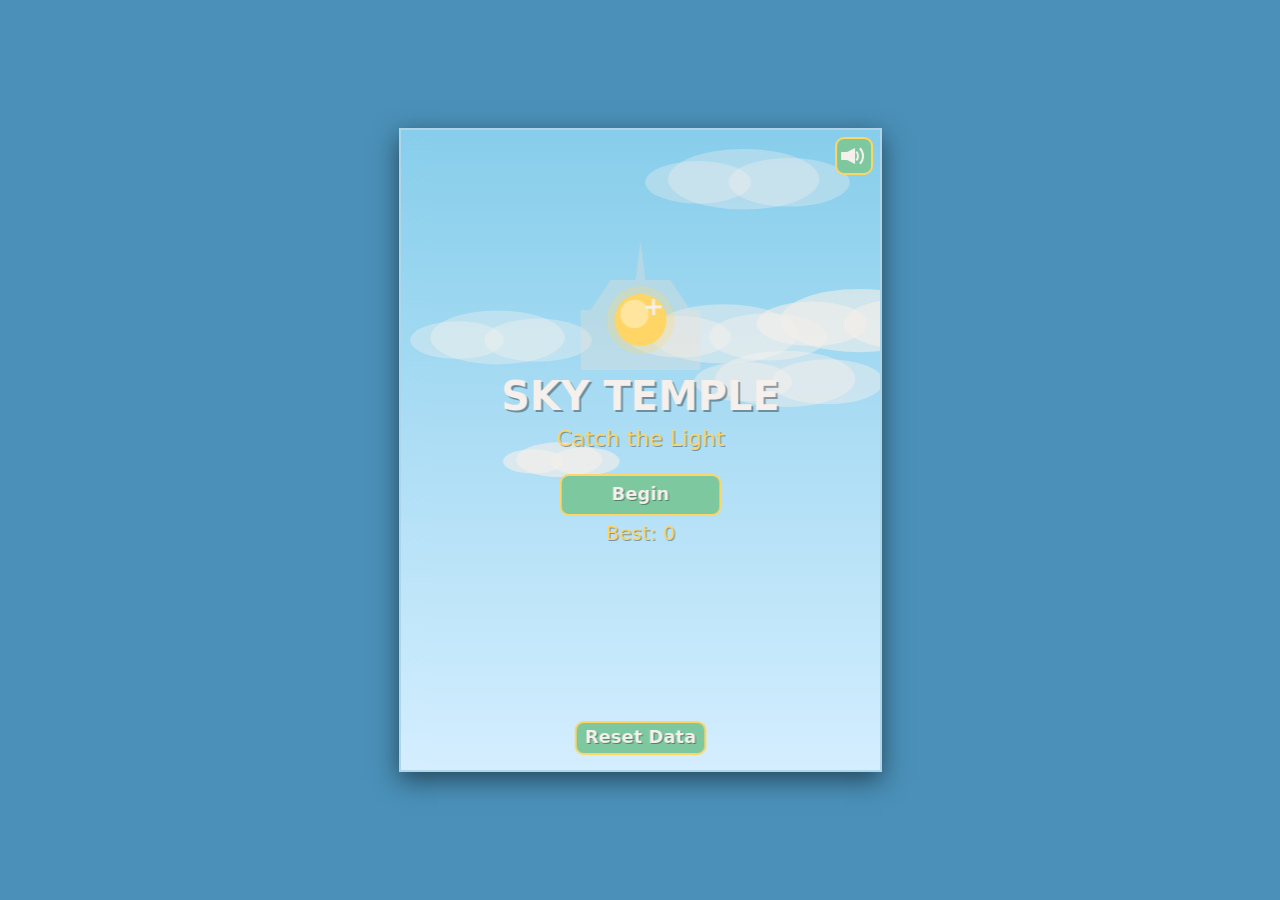
<file: CS_CRP/Homework_6/index.html>
<!DOCTYPE html>
<html lang="en">
<head>
  <meta charset="UTF-8">
  <meta name="viewport" content="width=device-width, initial-scale=1.0">
  <title>Sky Temple</title>
  <link rel="stylesheet" href="style.css">
</head>
<body>
  <div id="game-container">
    <canvas id="gameCanvas" width="480" height="640" tabindex="0"></canvas>
  </div>

  <script src="script.js"></script>
</body>
</html>
</file>
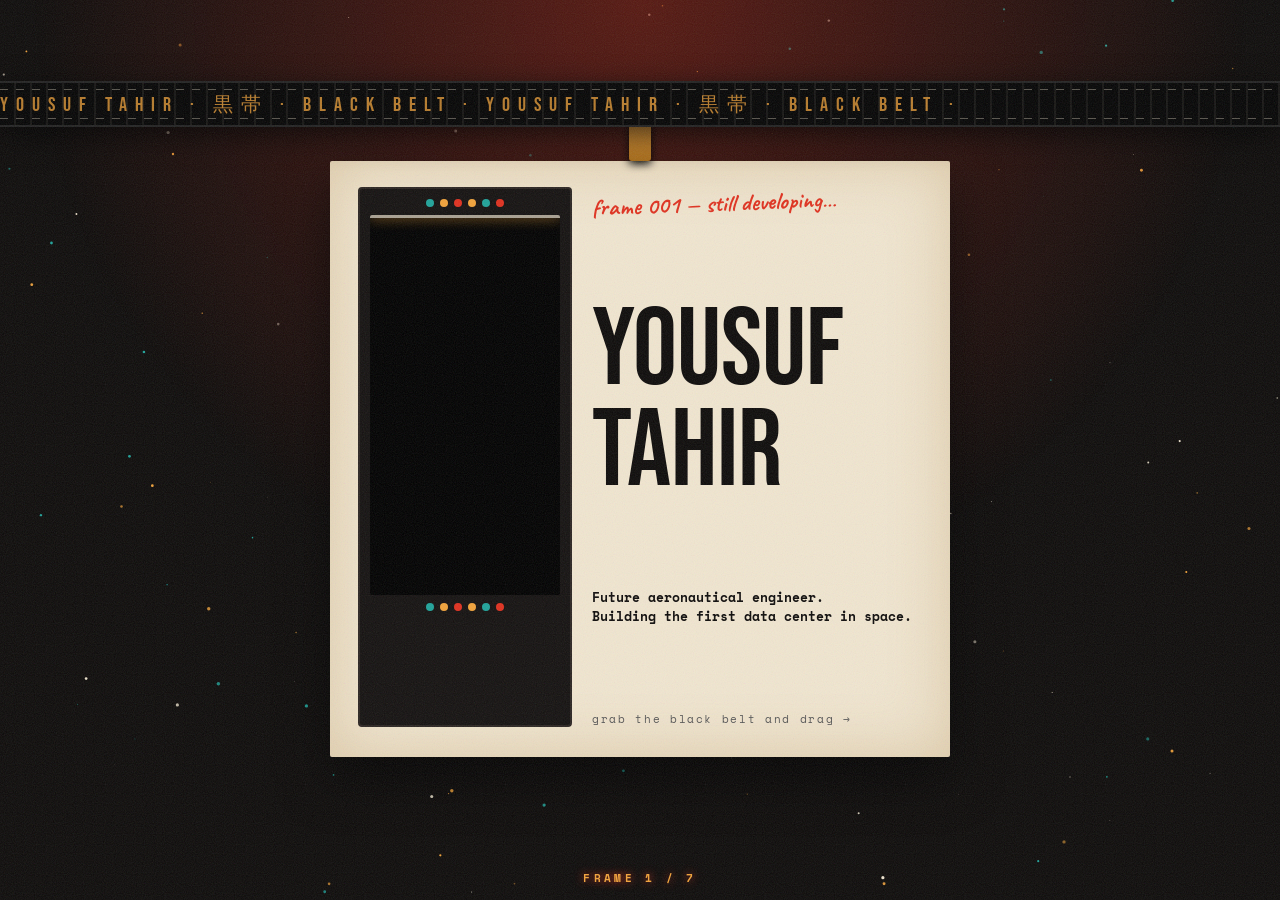
<file: CS_CRP/Homework_8/index.html>
<!doctype html>
<html lang="en">
<head>
<meta charset="utf-8">
<meta name="viewport" content="width=device-width, initial-scale=1">
<title>Yousuf Tahir — Darkroom in Orbit</title>
<meta name="description" content="Yousuf Tahir: black belt, debater, future aeronautical engineer. Developing the first data center in space.">
<link rel="preconnect" href="https://fonts.googleapis.com">
<link rel="preconnect" href="https://fonts.gstatic.com" crossorigin>
<link href="https://fonts.googleapis.com/css2?family=Bebas+Neue&family=Caveat:wght@500;700&family=Space+Mono:wght@400;700&display=swap" rel="stylesheet">
<style>
:root{
  --safelight:#E0301E; --amber:#F2A33A; --teal:#1FA39A;
  --dark:#0D0B0A; --cream:#F1E6D0;
}
*{box-sizing:border-box;margin:0;padding:0}
html,body{height:100%;overflow:hidden;background:var(--dark);color:var(--cream);
  font-family:'Space Mono',monospace;touch-action:none;user-select:none;-webkit-user-select:none}
body{cursor:grab}
body.dragging{cursor:grabbing}

#stars{position:fixed;inset:0;width:100%;height:100%;z-index:0}
#grain{position:fixed;inset:-50%;z-index:50;pointer-events:none;opacity:.12;
  background-image:url("data:image/svg+xml;utf8,<svg xmlns='http://www.w3.org/2000/svg' width='200' height='200'><filter id='n'><feTurbulence type='fractalNoise' baseFrequency='.9' numOctaves='2'/></filter><rect width='200' height='200' filter='url(%23n)'/></svg>");
  animation:grain 1s steps(6) infinite}
@keyframes grain{0%{transform:translate(0,0)}20%{transform:translate(-4%,3%)}40%{transform:translate(3%,-5%)}60%{transform:translate(-3%,-2%)}80%{transform:translate(5%,4%)}100%{transform:translate(0,0)}}
#safelight{position:fixed;inset:0;z-index:1;pointer-events:none;
  background:radial-gradient(circle at 50% 0%,rgba(224,48,30,.35),transparent 55%);
  animation:pulse 4s ease-in-out infinite}
@keyframes pulse{0%,100%{opacity:.55}50%{opacity:1}}

/* The belt */
#belt{position:fixed;left:0;right:0;top:9vh;height:46px;z-index:5;background:#050505;
  border-top:2px solid #222;border-bottom:2px solid #222;overflow:hidden;
  box-shadow:0 8px 30px rgba(0,0,0,.8);display:flex;align-items:center;
  background-image:repeating-linear-gradient(90deg,transparent 0 14px,rgba(241,230,208,.07) 14px 16px)}
#belt::before,#belt::after{content:"";position:absolute;left:0;right:0;height:1px;
  background:repeating-linear-gradient(90deg,var(--cream) 0 8px,transparent 8px 16px);opacity:.35}
#belt::before{top:6px}#belt::after{bottom:6px}
#belt span{white-space:nowrap;font-family:'Bebas Neue';letter-spacing:.4em;font-size:20px;
  color:var(--amber);opacity:.75;will-change:transform}

/* Track of prints */
#track{position:fixed;top:0;left:0;height:100%;display:flex;z-index:4;will-change:transform}
.print{width:100vw;height:100%;flex:none;position:relative;display:flex;justify-content:center;padding-top:calc(9vh + 46px)}
.clip{position:absolute;top:calc(9vh + 40px);left:50%;width:22px;height:40px;transform:translateX(-50%);
  background:linear-gradient(var(--amber),#a86b17);border-radius:3px;z-index:6;box-shadow:0 3px 8px #000}
.sheet{margin-top:34px;width:min(92vw,620px);max-height:calc(100% - 9vh - 46px - 50px);overflow:hidden;
  background:var(--cream);color:var(--dark);padding:26px 28px 30px;border-radius:2px;
  transform-origin:50% 0;animation:sway 6s ease-in-out infinite;
  box-shadow:0 20px 50px rgba(0,0,0,.7),inset 0 0 60px rgba(160,110,40,.25);
  display:flex;flex-direction:column;gap:12px;
  background-image:linear-gradient(135deg,rgba(242,163,58,.15),transparent 40%)}
.print:nth-child(even) .sheet{animation-delay:-2s;animation-duration:7s}
@keyframes sway{0%,100%{transform:rotate(-1.2deg)}50%{transform:rotate(1.2deg)}}

.label{font-size:11px;letter-spacing:.2em;color:var(--safelight);font-weight:700}
h1,h2,.big{font-family:'Bebas Neue',sans-serif;font-weight:400;line-height:.92}
h1{font-size:clamp(64px,11vw,110px);color:var(--dark)}
h2{font-size:clamp(40px,7vw,66px);color:var(--dark)}
.big{font-size:clamp(46px,8vw,80px);color:var(--teal)}
.big.small{font-size:clamp(30px,5vw,48px)}
.body{font-size:13.5px;line-height:1.65}
.note{font-family:'Caveat',cursive;font-size:24px;color:var(--safelight);font-weight:700;transform:rotate(-2deg)}
.tag{font-size:13px;line-height:1.5;font-weight:700}
.hint{font-size:11px;letter-spacing:.15em;color:#555;animation:nudge 1.6s ease-in-out infinite}
@keyframes nudge{50%{transform:translateX(8px)}}

/* Cover with the photo */
.sheet.cover{flex-direction:row;gap:20px;align-items:stretch;background:var(--cream)}
.rack{display:flex;flex-direction:column;align-items:center;gap:8px;background:#141110;padding:10px;border-radius:4px;flex:none;
  border:2px solid #2b2522}
.leds{display:flex;gap:6px}
.leds i{width:8px;height:8px;border-radius:50%;background:var(--teal);animation:blink 1.4s infinite}
.leds i:nth-child(2n){background:var(--amber);animation-delay:-.4s}
.leds i:nth-child(3n){background:var(--safelight);animation-delay:-.9s}
.leds i:nth-child(5n){animation-duration:.7s}
@keyframes blink{0%,60%,100%{opacity:1}30%{opacity:.15}}
.photo-wrap{position:relative;width:clamp(130px,26vw,190px);aspect-ratio:570/1140;overflow:hidden;border-radius:2px}
#photo{position:absolute;inset:0;background:url("[data-uri]") center/cover no-repeat;
  filter:none;transition:transform .15s}

.tint{position:absolute;inset:0;background:linear-gradient(180deg,rgba(224,48,30,.45),rgba(242,163,58,.15) 60%,rgba(31,163,154,.25));mix-blend-mode:multiply;pointer-events:none}
.scan{position:absolute;left:0;right:0;height:3px;background:rgba(241,230,208,.7);box-shadow:0 0 12px var(--amber);animation:scan 4s linear infinite}
@keyframes scan{from{top:-3%}to{top:103%}}
.cover-text{display:flex;flex-direction:column;justify-content:space-between;gap:8px;min-width:0}

/* sheets */
.score{display:flex;align-items:baseline;gap:8px;flex-wrap:wrap}
.score b{font-family:'Bebas Neue';font-size:72px;color:var(--safelight);font-weight:400}
.score span{font-size:11px;letter-spacing:.15em;margin-right:14px}
.mission .orbit{position:relative;height:150px;display:grid;place-items:center}
.earth{width:70px;height:70px;border-radius:50%;background:radial-gradient(circle at 30% 30%,var(--teal),#0b3d3a 70%);box-shadow:0 0 30px rgba(31,163,154,.6)}
.ring{position:absolute;width:140px;height:140px;border:1px dashed var(--dark);border-radius:50%;animation:spin 7s linear infinite}
.sat{position:absolute;top:-7px;left:50%;width:14px;height:14px;margin-left:-7px;background:var(--safelight);border-radius:3px;box-shadow:0 0 12px var(--safelight)}
@keyframes spin{to{transform:rotate(360deg)}}

.blanks{display:grid;grid-template-columns:repeat(3,1fr);gap:10px;margin-top:6px}
.blank{aspect-ratio:3/4;background:#d9ccb2;border:1px dashed #8a7a58;display:flex;flex-direction:column;align-items:center;justify-content:center;
  filter:grayscale(1) brightness(.85);transition:filter .6s,background .6s,transform .4s;cursor:pointer}
.blank span{font-family:'Bebas Neue';font-size:54px;color:#8a7a58;transition:color .6s}
.blank em{font-family:'Caveat';font-style:normal;font-size:19px;color:#6b5d3f;text-align:center;opacity:0;transition:opacity .6s}
.blank:hover,.blank.live{background:linear-gradient(160deg,var(--amber),var(--safelight));filter:none;transform:rotate(-2deg) scale(1.04);animation:flick .5s 2}
.blank:hover span,.blank.live span{color:var(--cream)}
.blank:hover em,.blank.live em{opacity:1;color:var(--cream)}
@keyframes flick{50%{opacity:.6}}

.sign{font-family:'Caveat',cursive;font-size:44px;color:var(--safelight);font-weight:700;transform:rotate(-3deg)}
#rewind{align-self:flex-start;font-family:'Space Mono';font-size:12px;background:var(--dark);color:var(--amber);
  border:1px solid var(--amber);padding:9px 14px;cursor:pointer}
#rewind:hover{background:var(--amber);color:var(--dark)}

#frame{position:fixed;bottom:14px;left:50%;transform:translateX(-50%);z-index:7;font-size:11px;letter-spacing:.3em;color:var(--amber);
  font-weight:700;text-shadow:0 0 8px var(--safelight)}


.proj{display:flex;flex-direction:column;gap:4px;margin-top:6px;padding:16px 18px;background:var(--dark);color:var(--cream);
  text-decoration:none;border-left:6px solid var(--safelight);transition:transform .2s,box-shadow .2s;cursor:pointer}
.proj:hover,.proj:focus-visible{transform:translateX(6px) rotate(-.6deg);box-shadow:-6px 6px 0 var(--amber)}
.proj-tag{font-size:10px;letter-spacing:.25em;color:var(--teal);font-weight:700}
.proj-name{font-family:'Bebas Neue';font-size:38px;line-height:1;color:var(--amber)}
.proj-go{font-size:12px;letter-spacing:.15em;color:var(--cream)}

/* Shatter / crack flash between pages */
#crack{position:fixed;inset:0;width:100%;height:100%;z-index:60;pointer-events:none;opacity:0}
#crack polyline{fill:none;stroke:var(--cream);stroke-width:.5;vector-effect:non-scaling-stroke;stroke-width:2px;filter:drop-shadow(0 0 6px var(--safelight))}
#crack.hit{animation:hit .7s ease-out}
@keyframes hit{0%{opacity:1;background:rgba(224,48,30,.55)}25%{opacity:1;background:rgba(224,48,30,.15)}100%{opacity:0;background:transparent}}
body.shake #track{animation:shake .35s}
@keyframes shake{25%{margin-top:-6px;margin-left:5px}50%{margin-top:5px;margin-left:-5px}75%{margin-top:-3px;margin-left:3px}}

@media (max-width:560px){
  .sheet.cover{flex-direction:column;align-items:center;padding:18px}
  .rack{flex-direction:row;padding:6px}
  .photo-wrap{width:110px}
  .cover-text{text-align:center;align-items:center}
  h1{font-size:60px}
  .sheet{padding:18px}
}
@media (prefers-reduced-motion:reduce){
  .sheet,#safelight,#grain,.scan,.leds i,.ring,.hint{animation:none}
  #photo{animation-duration:1s}
}

</style>
</head>
<body>
<canvas id="stars" aria-hidden="true"></canvas>
<div id="grain" aria-hidden="true"></div>
<div id="safelight" aria-hidden="true"></div>

<!-- The black belt: the only "rail" of the site. Drag it. -->
<div id="belt" aria-hidden="true"><span>YOUSUF TAHIR · 黒帯 · BLACK BELT · YOUSUF TAHIR · 黒帯 · BLACK BELT ·</span></div>

<main id="track">

  <!-- 0 · THE DARKROOM -->
  <section class="print" data-title="Developing">
    <div class="clip"></div>
    <div class="sheet cover">
      <div class="rack">
        <div class="leds"><i></i><i></i><i></i><i></i><i></i><i></i></div>
        <div class="photo-wrap">
          <div id="photo" role="img" aria-label="Portrait of Yousuf Tahir in a yellow shirt"></div>
          <div class="tint"></div>
          <div class="scan"></div>
        </div>
        <div class="leds"><i></i><i></i><i></i><i></i><i></i><i></i></div>
      </div>
      <div class="cover-text">
        <p class="note">frame 001 — still developing…</p>
        <h1>YOUSUF<br>TAHIR</h1>
        <p class="tag">Future aeronautical engineer.<br>Building the first data center in space.</p>
        <p class="hint">grab the black belt and drag →</p>
      </div>
    </div>
  </section>

  <!-- 1 · THE BELT -->
  <section class="print" data-title="The Belt">
    <div class="clip"></div>
    <div class="sheet">
      <p class="label">PRINT 02 / THE BELT</p>
      <h2>BLACK BELT</h2>
      <p class="big">Karate</p>
      <p class="body">A black belt isn't the end of the road. It's the point where you finally understand how much you still have to learn. Discipline, focus and showing up every single day: that's what the belt actually holds together.</p>
      <p class="note">osu.</p>
    </div>
  </section>

  <!-- 2 · THE FLOOR -->
  <section class="print" data-title="The Floor">
    <div class="clip"></div>
    <div class="sheet">
      <p class="label">PRINT 03 / THE FLOOR</p>
      <h2>2 DEBATES.<br>2 WINS.</h2>
      <p class="body">Two debate competitions entered. Two won. Standing up, thinking fast and making an argument land: a skill that matters just as much in an engineering room as on a debate floor.</p>
      <div class="score"><b>2</b><span>wins</span><b>0</b><span>reasons to stop</span></div>
    </div>
  </section>

  <!-- PROJECTS -->
  <section class="print" data-title="The Workbench">
    <div class="clip"></div>
    <div class="sheet">
      <p class="label">PRINT 04 / THE WORKBENCH</p>
      <h2>PROJECTS</h2>
      <p class="body">Things I've built so far. Each one is a step toward the bigger mission.</p>
      <a class="proj" href="https://YousufTahirHeuser.github.io/Heuser/CS_CRP/Homework_6/" target="_blank" rel="noopener">
        <span class="proj-tag">PROJECT 01</span>
        <span class="proj-name">CS · Homework 6</span>
        <span class="proj-go">open project ↗</span>
      </a>
      <p class="note">more projects loading…</p>
    </div>
  </section>

  <!-- 3 · THE MISSION -->
  <section class="print" data-title="The Mission">
    <div class="clip"></div>
    <div class="sheet mission">
      <p class="label">PRINT 05 / THE MISSION</p>
      <h2>FIRST DATA CENTER<br>IN SPACE</h2>
      <div class="orbit" aria-hidden="true">
        <div class="earth"></div>
        <div class="ring"><div class="sat"></div></div>
      </div>
      <p class="body">Aeronautical engineer first. Then the big one: build the first data center in space and put something up there that no one has built before.</p>
      <p class="note">coordinates: not on any map yet.</p>
    </div>
  </section>

  <!-- 4 · UNDEVELOPED -->
  <section class="print" data-title="Undeveloped">
    <div class="clip"></div>
    <div class="sheet">
      <p class="label">PRINT 06 / UNDEVELOPED</p>
      <h2>MUCH MORE<br>TO COME</h2>
      <p class="body">These prints are still in the tray. Hover over them.</p>
      <div class="blanks">
        <div class="blank"><span>?</span><em>next award</em></div>
        <div class="blank"><span>?</span><em>first launch</em></div>
        <div class="blank"><span>?</span><em>something huge</em></div>
      </div>
    </div>
  </section>

  <!-- 5 · REMEMBERED FOR -->
  <section class="print" data-title="Remembered For">
    <div class="clip"></div>
    <div class="sheet last">
      <p class="label">PRINT 07 / REMEMBERED FOR</p>
      <h2>NOT JUST<br>THE WORK.</h2>
      <p class="big small">The person behind it.</p>
      <p class="body">I want to make an impact that solidifies my name, and to be remembered not only for what I built but for who I was while building it: disciplined, curious, kind, and always aiming higher.</p>
      <p class="sign">Yousuf Tahir</p>
      <button id="rewind" type="button">⟲ rewind the film</button>
    </div>
  </section>

</main>

<div id="frame" aria-hidden="true">FRAME 1 / 7</div>
<svg id="crack" viewBox="0 0 100 100" preserveAspectRatio="none" aria-hidden="true">
  <polyline points="50,50 38,32 41,12 30,0"/>
  <polyline points="50,50 66,36 78,40 100,22"/>
  <polyline points="50,50 60,68 54,84 64,100"/>
  <polyline points="50,50 34,62 20,60 0,76"/>
  <polyline points="38,32 22,28 10,34"/>
  <polyline points="66,36 70,18 84,8"/>
</svg>

<script>
(() => {
  const track = document.getElementById('track');
  const beltText = document.querySelector('#belt span');
  const frameEl = document.getElementById('frame');
  const crack = document.getElementById('crack');
  const pages = document.querySelectorAll('.print');
  const total = pages.length;
  const photo = document.getElementById('photo');

  let vw = window.innerWidth;
  let index = 0;
  let pos = 0;            // current track x (px, <= 0)
  let startX = 0, startPos = 0, dragging = false, moved = 0, lastX = 0, vel = 0;
  let anim = null;

  const clamp = (v, a, b) => Math.max(a, Math.min(b, v));
  const render = () => {
    track.style.transform = `translate3d(${pos}px,0,0)`;
    beltText.style.transform = `translateX(${(pos * 1.4) % 600}px)`;
  };

  function hit() {
    crack.classList.remove('hit'); void crack.offsetWidth; crack.classList.add('hit');
    document.body.classList.add('shake');
    setTimeout(() => document.body.classList.remove('shake'), 380);
  }

  function snapTo(i, strike = true) {
    i = clamp(i, 0, total - 1);
    const changed = i !== index;
    index = i;
    frameEl.textContent = `FRAME ${index + 1} / ${total}`;
    document.title = `${pages[index].dataset.title} — Yousuf Tahir`;
    if (changed && strike) hit();
    const from = pos, to = -index * vw, t0 = performance.now(), dur = 520;
    cancelAnimationFrame(anim);
    const step = now => {
      const p = clamp((now - t0) / dur, 0, 1);
      const e = 1 - Math.pow(1 - p, 4);      // ease-out
      pos = from + (to - from) * e;
      render();
      if (p < 1) anim = requestAnimationFrame(step);
    };
    anim = requestAnimationFrame(step);
  }

  // Drag (mouse + touch + pen)
  window.addEventListener('pointerdown', e => {
    if (e.target.closest('button, .blank, a')) return;
    dragging = true; moved = 0;
    startX = lastX = e.clientX; startPos = pos; vel = 0;
    cancelAnimationFrame(anim);
    document.body.classList.add('dragging');
  });
  window.addEventListener('pointermove', e => {
    if (!dragging) return;
    const dx = e.clientX - startX;
    vel = e.clientX - lastX; lastX = e.clientX;
    moved = Math.max(moved, Math.abs(dx));
    pos = clamp(startPos + dx, -(total - 1) * vw - 80, 80);
    render();
  });
  const end = () => {
    if (!dragging) return;
    dragging = false;
    document.body.classList.remove('dragging');
    const dx = pos - (-index * vw);
    let target = index;
    if (dx < -vw * 0.18 || vel < -14) target = index + 1;
    else if (dx > vw * 0.18 || vel > 14) target = index - 1;
    snapTo(target);
  };
  window.addEventListener('pointerup', end);
  window.addEventListener('pointercancel', end);

  // Keyboard + wheel (extra ways to move, still no menu)
  window.addEventListener('keydown', e => {
    if (e.key === 'ArrowRight' || e.key === 'ArrowDown') snapTo(index + 1);
    if (e.key === 'ArrowLeft' || e.key === 'ArrowUp') snapTo(index - 1);
  });
  let wheelLock = false;
  window.addEventListener('wheel', e => {
    if (wheelLock) return;
    const d = Math.abs(e.deltaX) > Math.abs(e.deltaY) ? e.deltaX : e.deltaY;
    if (Math.abs(d) < 25) return;
    wheelLock = true; setTimeout(() => wheelLock = false, 700);
    snapTo(index + (d > 0 ? 1 : -1));
  }, { passive: true });

  window.addEventListener('resize', () => { vw = window.innerWidth; pos = -index * vw; render(); });

  // Rewind button
  document.getElementById('rewind').addEventListener('click', () => snapTo(0));

  // Undeveloped prints: tap to develop (for touch screens)
  document.querySelectorAll('.blank').forEach(b => b.addEventListener('click', () => b.classList.toggle('live')));

  // Photo tilts with the cursor
  window.addEventListener('pointermove', e => {
    if (index !== 0 || dragging) return;
    const x = (e.clientX / vw - .5) * 6, y = (e.clientY / window.innerHeight - .5) * 6;
    photo.style.transform = `translate(${x}px,${y}px) scale(1.03)`;
  });

  // Starfield
  const cv = document.getElementById('stars'), ctx = cv.getContext('2d');
  let stars = [];
  function sizeStars() {
    cv.width = innerWidth; cv.height = innerHeight;
    stars = Array.from({ length: 140 }, () => ({
      x: Math.random() * cv.width, y: Math.random() * cv.height,
      r: Math.random() * 1.6 + .2, s: Math.random() * .4 + .05, p: Math.random() * 6.28,
      c: ['#F1E6D0', '#F2A33A', '#1FA39A'][Math.floor(Math.random() * 3)]
    }));
  }
  sizeStars(); addEventListener('resize', sizeStars);
  (function draw(t) {
    ctx.clearRect(0, 0, cv.width, cv.height);
    for (const s of stars) {
      s.x -= s.s + (-pos) * 0.00002 * s.r;
      if (s.x < 0) s.x = cv.width;
      ctx.globalAlpha = .4 + .6 * Math.abs(Math.sin(t / 900 + s.p));
      ctx.fillStyle = s.c;
      ctx.beginPath(); ctx.arc(s.x, s.y, s.r, 0, 6.283); ctx.fill();
    }
    requestAnimationFrame(draw);
  })(0);

  // Develop the photo like a print in a tray. Timer-driven, with a hard guarantee it ends visible.
  (function develop() {
    const frames = [[0,[0,1,0,1.4]],[.35,[.35,1,1,1.4]],[.75,[.8,.5,.6,1.2]],[1,[1,0,.15,1.05]]];
    const quick = matchMedia('(prefers-reduced-motion: reduce)').matches;
    const dur = quick ? 1000 : 8000, delay = quick ? 0 : 500;
    const apply = v => { photo.style.filter =
      `brightness(${v[0]}) grayscale(${v[1]}) sepia(${v[2]}) contrast(${v[3]})`; };
    const done = () => { photo.style.filter = 'none'; };
    const t0 = Date.now() + delay;
    apply(frames[0][1]);
    const timer = setInterval(() => {
      const raw = clamp((Date.now() - t0) / dur, 0, 1);
      const p = 1 - Math.pow(1 - raw, 2);
      let i = 0; while (i < frames.length - 2 && p > frames[i + 1][0]) i++;
      const [a, va] = frames[i], [b, vb] = frames[i + 1];
      const k = clamp((p - a) / (b - a), 0, 1);
      apply(va.map((x, n) => x + (vb[n] - x) * k));
      if (raw >= 1) { clearInterval(timer); done(); }
    }, 60);
    setTimeout(() => { clearInterval(timer); done(); }, delay + dur + 1500);  // safety net
  })();

  render();
})();

</script>
</body>
</html>
</file>
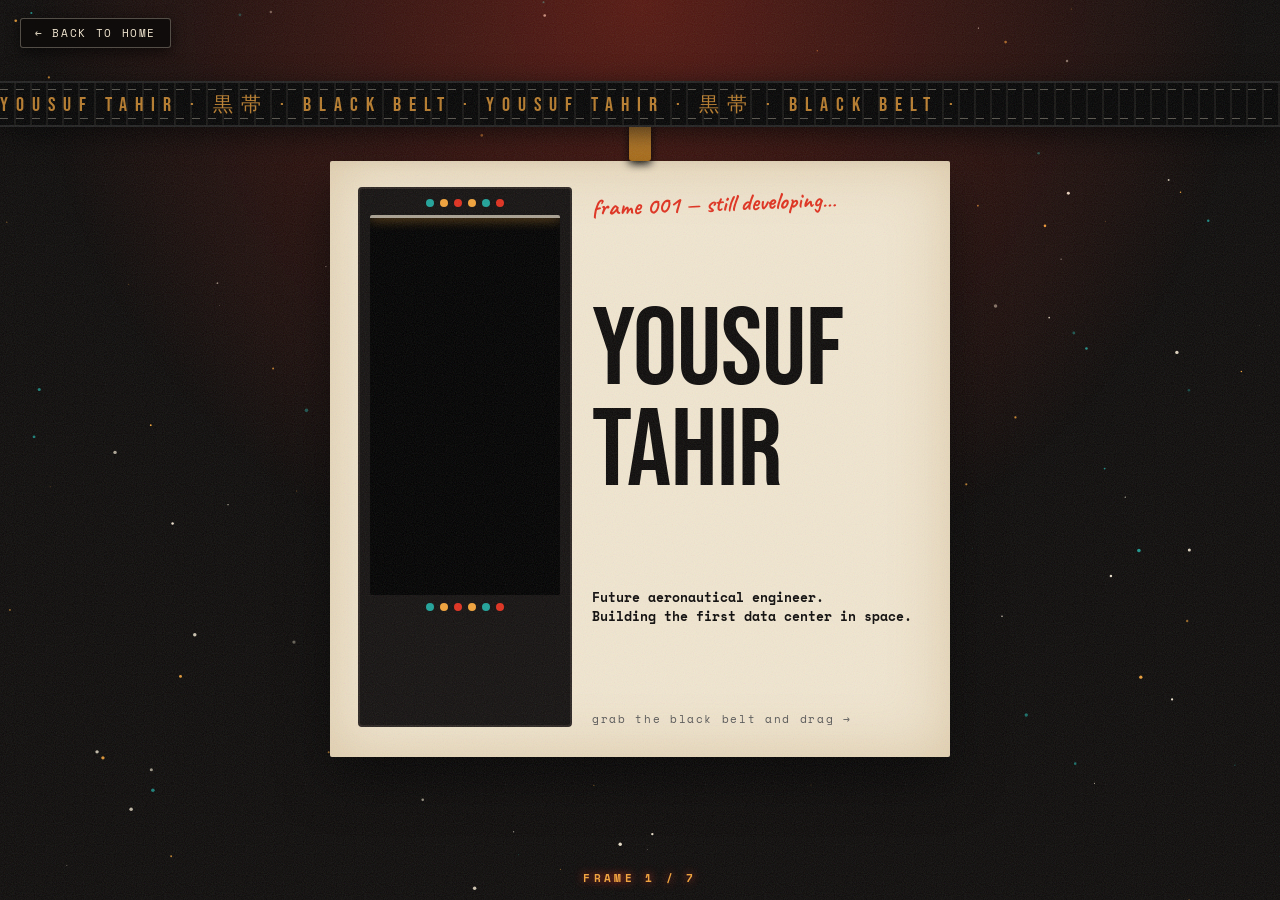
<file: CS_CRP/Homework_9/portfolio/index.html>
<!doctype html>
<html lang="en">
<head>
<meta charset="utf-8">
<meta name="viewport" content="width=device-width, initial-scale=1">
<title>Yousuf Tahir — Darkroom in Orbit</title>
<meta name="description" content="Yousuf Tahir: black belt, debater, future aeronautical engineer. Developing the first data center in space.">
<link rel="preconnect" href="https://fonts.googleapis.com">
<link rel="preconnect" href="https://fonts.gstatic.com" crossorigin>
<link href="https://fonts.googleapis.com/css2?family=Bebas+Neue&family=Caveat:wght@500;700&family=Space+Mono:wght@400;700&display=swap" rel="stylesheet">
<style>
:root{
  --safelight:#E0301E; --amber:#F2A33A; --teal:#1FA39A;
  --dark:#0D0B0A; --cream:#F1E6D0;
}
*{box-sizing:border-box;margin:0;padding:0}
html,body{height:100%;overflow:hidden;background:var(--dark);color:var(--cream);
  font-family:'Space Mono',monospace;touch-action:none;user-select:none;-webkit-user-select:none}
body{cursor:grab}
body.dragging{cursor:grabbing}

#stars{position:fixed;inset:0;width:100%;height:100%;z-index:0}
#grain{position:fixed;inset:-50%;z-index:50;pointer-events:none;opacity:.12;
  background-image:url("data:image/svg+xml;utf8,<svg xmlns='http://www.w3.org/2000/svg' width='200' height='200'><filter id='n'><feTurbulence type='fractalNoise' baseFrequency='.9' numOctaves='2'/></filter><rect width='200' height='200' filter='url(%23n)'/></svg>");
  animation:grain 1s steps(6) infinite}
@keyframes grain{0%{transform:translate(0,0)}20%{transform:translate(-4%,3%)}40%{transform:translate(3%,-5%)}60%{transform:translate(-3%,-2%)}80%{transform:translate(5%,4%)}100%{transform:translate(0,0)}}
#safelight{position:fixed;inset:0;z-index:1;pointer-events:none;
  background:radial-gradient(circle at 50% 0%,rgba(224,48,30,.35),transparent 55%);
  animation:pulse 4s ease-in-out infinite}
@keyframes pulse{0%,100%{opacity:.55}50%{opacity:1}}

/* The belt */
#belt{position:fixed;left:0;right:0;top:9vh;height:46px;z-index:5;background:#050505;
  border-top:2px solid #222;border-bottom:2px solid #222;overflow:hidden;
  box-shadow:0 8px 30px rgba(0,0,0,.8);display:flex;align-items:center;
  background-image:repeating-linear-gradient(90deg,transparent 0 14px,rgba(241,230,208,.07) 14px 16px)}
#belt::before,#belt::after{content:"";position:absolute;left:0;right:0;height:1px;
  background:repeating-linear-gradient(90deg,var(--cream) 0 8px,transparent 8px 16px);opacity:.35}
#belt::before{top:6px}#belt::after{bottom:6px}
#belt span{white-space:nowrap;font-family:'Bebas Neue';letter-spacing:.4em;font-size:20px;
  color:var(--amber);opacity:.75;will-change:transform}

/* Track of prints */
#track{position:fixed;top:0;left:0;height:100%;display:flex;z-index:4;will-change:transform}
.print{width:100vw;height:100%;flex:none;position:relative;display:flex;justify-content:center;padding-top:calc(9vh + 46px)}
.clip{position:absolute;top:calc(9vh + 40px);left:50%;width:22px;height:40px;transform:translateX(-50%);
  background:linear-gradient(var(--amber),#a86b17);border-radius:3px;z-index:6;box-shadow:0 3px 8px #000}
.sheet{margin-top:34px;width:min(92vw,620px);max-height:calc(100% - 9vh - 46px - 50px);overflow:hidden;
  background:var(--cream);color:var(--dark);padding:26px 28px 30px;border-radius:2px;
  transform-origin:50% 0;animation:sway 6s ease-in-out infinite;
  box-shadow:0 20px 50px rgba(0,0,0,.7),inset 0 0 60px rgba(160,110,40,.25);
  display:flex;flex-direction:column;gap:12px;
  background-image:linear-gradient(135deg,rgba(242,163,58,.15),transparent 40%)}
.print:nth-child(even) .sheet{animation-delay:-2s;animation-duration:7s}
@keyframes sway{0%,100%{transform:rotate(-1.2deg)}50%{transform:rotate(1.2deg)}}

.label{font-size:11px;letter-spacing:.2em;color:var(--safelight);font-weight:700}
h1,h2,.big{font-family:'Bebas Neue',sans-serif;font-weight:400;line-height:.92}
h1{font-size:clamp(64px,11vw,110px);color:var(--dark)}
h2{font-size:clamp(40px,7vw,66px);color:var(--dark)}
.big{font-size:clamp(46px,8vw,80px);color:var(--teal)}
.big.small{font-size:clamp(30px,5vw,48px)}
.body{font-size:13.5px;line-height:1.65}
.note{font-family:'Caveat',cursive;font-size:24px;color:var(--safelight);font-weight:700;transform:rotate(-2deg)}
.tag{font-size:13px;line-height:1.5;font-weight:700}
.hint{font-size:11px;letter-spacing:.15em;color:#555;animation:nudge 1.6s ease-in-out infinite}
@keyframes nudge{50%{transform:translateX(8px)}}

/* Cover with the photo */
.sheet.cover{flex-direction:row;gap:20px;align-items:stretch;background:var(--cream)}
.rack{display:flex;flex-direction:column;align-items:center;gap:8px;background:#141110;padding:10px;border-radius:4px;flex:none;
  border:2px solid #2b2522}
.leds{display:flex;gap:6px}
.leds i{width:8px;height:8px;border-radius:50%;background:var(--teal);animation:blink 1.4s infinite}
.leds i:nth-child(2n){background:var(--amber);animation-delay:-.4s}
.leds i:nth-child(3n){background:var(--safelight);animation-delay:-.9s}
.leds i:nth-child(5n){animation-duration:.7s}
@keyframes blink{0%,60%,100%{opacity:1}30%{opacity:.15}}
.photo-wrap{position:relative;width:clamp(130px,26vw,190px);aspect-ratio:570/1140;overflow:hidden;border-radius:2px}
#photo{position:absolute;inset:0;background:url("[data-uri]") center/cover no-repeat;
  filter:none;transition:transform .15s}

.tint{position:absolute;inset:0;background:linear-gradient(180deg,rgba(224,48,30,.45),rgba(242,163,58,.15) 60%,rgba(31,163,154,.25));mix-blend-mode:multiply;pointer-events:none}
.scan{position:absolute;left:0;right:0;height:3px;background:rgba(241,230,208,.7);box-shadow:0 0 12px var(--amber);animation:scan 4s linear infinite}
@keyframes scan{from{top:-3%}to{top:103%}}
.cover-text{display:flex;flex-direction:column;justify-content:space-between;gap:8px;min-width:0}

/* sheets */
.score{display:flex;align-items:baseline;gap:8px;flex-wrap:wrap}
.score b{font-family:'Bebas Neue';font-size:72px;color:var(--safelight);font-weight:400}
.score span{font-size:11px;letter-spacing:.15em;margin-right:14px}
.mission .orbit{position:relative;height:150px;display:grid;place-items:center}
.earth{width:70px;height:70px;border-radius:50%;background:radial-gradient(circle at 30% 30%,var(--teal),#0b3d3a 70%);box-shadow:0 0 30px rgba(31,163,154,.6)}
.ring{position:absolute;width:140px;height:140px;border:1px dashed var(--dark);border-radius:50%;animation:spin 7s linear infinite}
.sat{position:absolute;top:-7px;left:50%;width:14px;height:14px;margin-left:-7px;background:var(--safelight);border-radius:3px;box-shadow:0 0 12px var(--safelight)}
@keyframes spin{to{transform:rotate(360deg)}}

.blanks{display:grid;grid-template-columns:repeat(3,1fr);gap:10px;margin-top:6px}
.blank{aspect-ratio:3/4;background:#d9ccb2;border:1px dashed #8a7a58;display:flex;flex-direction:column;align-items:center;justify-content:center;
  filter:grayscale(1) brightness(.85);transition:filter .6s,background .6s,transform .4s;cursor:pointer}
.blank span{font-family:'Bebas Neue';font-size:54px;color:#8a7a58;transition:color .6s}
.blank em{font-family:'Caveat';font-style:normal;font-size:19px;color:#6b5d3f;text-align:center;opacity:0;transition:opacity .6s}
.blank:hover,.blank.live{background:linear-gradient(160deg,var(--amber),var(--safelight));filter:none;transform:rotate(-2deg) scale(1.04);animation:flick .5s 2}
.blank:hover span,.blank.live span{color:var(--cream)}
.blank:hover em,.blank.live em{opacity:1;color:var(--cream)}
@keyframes flick{50%{opacity:.6}}

.sign{font-family:'Caveat',cursive;font-size:44px;color:var(--safelight);font-weight:700;transform:rotate(-3deg)}
#rewind{align-self:flex-start;font-family:'Space Mono';font-size:12px;background:var(--dark);color:var(--amber);
  border:1px solid var(--amber);padding:9px 14px;cursor:pointer}
#rewind:hover{background:var(--amber);color:var(--dark)}

#frame{position:fixed;bottom:14px;left:50%;transform:translateX(-50%);z-index:7;font-size:11px;letter-spacing:.3em;color:var(--amber);
  font-weight:700;text-shadow:0 0 8px var(--safelight)}


.proj{display:flex;flex-direction:column;gap:4px;margin-top:6px;padding:16px 18px;background:var(--dark);color:var(--cream);
  text-decoration:none;border-left:6px solid var(--safelight);transition:transform .2s,box-shadow .2s;cursor:pointer}
.proj:hover,.proj:focus-visible{transform:translateX(6px) rotate(-.6deg);box-shadow:-6px 6px 0 var(--amber)}
.proj-tag{font-size:10px;letter-spacing:.25em;color:var(--teal);font-weight:700}
.proj-name{font-family:'Bebas Neue';font-size:38px;line-height:1;color:var(--amber)}
.proj-go{font-size:12px;letter-spacing:.15em;color:var(--cream)}

/* Shatter / crack flash between pages */
#crack{position:fixed;inset:0;width:100%;height:100%;z-index:60;pointer-events:none;opacity:0}
#crack polyline{fill:none;stroke:var(--cream);stroke-width:.5;vector-effect:non-scaling-stroke;stroke-width:2px;filter:drop-shadow(0 0 6px var(--safelight))}
#crack.hit{animation:hit .7s ease-out}
@keyframes hit{0%{opacity:1;background:rgba(224,48,30,.55)}25%{opacity:1;background:rgba(224,48,30,.15)}100%{opacity:0;background:transparent}}
body.shake #track{animation:shake .35s}
@keyframes shake{25%{margin-top:-6px;margin-left:5px}50%{margin-top:5px;margin-left:-5px}75%{margin-top:-3px;margin-left:3px}}

@media (max-width:560px){
  .sheet.cover{flex-direction:column;align-items:center;padding:18px}
  .rack{flex-direction:row;padding:6px}
  .photo-wrap{width:110px}
  .cover-text{text-align:center;align-items:center}
  h1{font-size:60px}
  .sheet{padding:18px}
}
@media (prefers-reduced-motion:reduce){
  .sheet,#safelight,#grain,.scan,.leds i,.ring,.hint{animation:none}
  #photo{animation-duration:1s}
}

.back-home-link{
  position:fixed;
  top:18px;
  left:20px;
  z-index:1000;
  display:inline-flex;
  align-items:center;
  gap:8px;
  padding:6px 14px;
  background:rgba(13,11,10,0.85);
  color:var(--cream);
  text-decoration:none;
  font-family:'Space Mono',monospace;
  font-size:11px;
  letter-spacing:0.15em;
  text-transform:uppercase;
  border:1px solid rgba(241,230,208,0.3);
  border-radius:3px;
  box-shadow:0 4px 14px rgba(0,0,0,0.6);
  backdrop-filter:blur(6px);
  -webkit-backdrop-filter:blur(6px);
  transition:all 0.2s ease;
  cursor:pointer;
}
.back-home-link:hover{
  background:var(--safelight);
  color:#fff;
  border-color:var(--safelight);
  box-shadow:0 0 14px rgba(224,48,30,0.6);
  transform:translateY(-2px);
}
@media (max-width:600px){
  .back-home-link{top:12px;left:14px;font-size:10px;padding:5px 10px}
}

</style>
</head>
<body>
<a href="/" class="back-home-link" aria-label="Back to home">&larr; Back to home</a>
<canvas id="stars" aria-hidden="true"></canvas>
<div id="grain" aria-hidden="true"></div>
<div id="safelight" aria-hidden="true"></div>

<!-- The black belt: the only "rail" of the site. Drag it. -->
<div id="belt" aria-hidden="true"><span>YOUSUF TAHIR · 黒帯 · BLACK BELT · YOUSUF TAHIR · 黒帯 · BLACK BELT ·</span></div>

<main id="track">

  <!-- 0 · THE DARKROOM -->
  <section class="print" data-title="Developing">
    <div class="clip"></div>
    <div class="sheet cover">
      <div class="rack">
        <div class="leds"><i></i><i></i><i></i><i></i><i></i><i></i></div>
        <div class="photo-wrap">
          <div id="photo" role="img" aria-label="Portrait of Yousuf Tahir in a yellow shirt"></div>
          <div class="tint"></div>
          <div class="scan"></div>
        </div>
        <div class="leds"><i></i><i></i><i></i><i></i><i></i><i></i></div>
      </div>
      <div class="cover-text">
        <p class="note">frame 001 — still developing…</p>
        <h1>YOUSUF<br>TAHIR</h1>
        <p class="tag">Future aeronautical engineer.<br>Building the first data center in space.</p>
        <p class="hint">grab the black belt and drag →</p>
      </div>
    </div>
  </section>

  <!-- 1 · THE BELT -->
  <section class="print" data-title="The Belt">
    <div class="clip"></div>
    <div class="sheet">
      <p class="label">PRINT 02 / THE BELT</p>
      <h2>BLACK BELT</h2>
      <p class="big">Karate</p>
      <p class="body">A black belt isn't the end of the road. It's the point where you finally understand how much you still have to learn. Discipline, focus and showing up every single day: that's what the belt actually holds together.</p>
      <p class="note">osu.</p>
    </div>
  </section>

  <!-- 2 · THE FLOOR -->
  <section class="print" data-title="The Floor">
    <div class="clip"></div>
    <div class="sheet">
      <p class="label">PRINT 03 / THE FLOOR</p>
      <h2>2 DEBATES.<br>2 WINS.</h2>
      <p class="body">Two debate competitions entered. Two won. Standing up, thinking fast and making an argument land: a skill that matters just as much in an engineering room as on a debate floor.</p>
      <div class="score"><b>2</b><span>wins</span><b>0</b><span>reasons to stop</span></div>
    </div>
  </section>

  <!-- PROJECTS -->
  <section class="print" data-title="The Workbench">
    <div class="clip"></div>
    <div class="sheet">
      <p class="label">PRINT 04 / THE WORKBENCH</p>
      <h2>PROJECTS</h2>
      <p class="body">Things I've built so far. Each one is a step toward the bigger mission.</p>
      <a class="proj" href="https://YousufTahirHeuser.github.io/Heuser/CS_CRP/Homework_6/" target="_blank" rel="noopener">
        <span class="proj-tag">PROJECT 01</span>
        <span class="proj-name">CS · Homework 6</span>
        <span class="proj-go">open project ↗</span>
      </a>
      <p class="note">more projects loading…</p>
    </div>
  </section>

  <!-- 3 · THE MISSION -->
  <section class="print" data-title="The Mission">
    <div class="clip"></div>
    <div class="sheet mission">
      <p class="label">PRINT 05 / THE MISSION</p>
      <h2>FIRST DATA CENTER<br>IN SPACE</h2>
      <div class="orbit" aria-hidden="true">
        <div class="earth"></div>
        <div class="ring"><div class="sat"></div></div>
      </div>
      <p class="body">Aeronautical engineer first. Then the big one: build the first data center in space and put something up there that no one has built before.</p>
      <p class="note">coordinates: not on any map yet.</p>
    </div>
  </section>

  <!-- 4 · UNDEVELOPED -->
  <section class="print" data-title="Undeveloped">
    <div class="clip"></div>
    <div class="sheet">
      <p class="label">PRINT 06 / UNDEVELOPED</p>
      <h2>MUCH MORE<br>TO COME</h2>
      <p class="body">These prints are still in the tray. Hover over them.</p>
      <div class="blanks">
        <div class="blank"><span>?</span><em>next award</em></div>
        <div class="blank"><span>?</span><em>first launch</em></div>
        <div class="blank"><span>?</span><em>something huge</em></div>
      </div>
    </div>
  </section>

  <!-- 5 · REMEMBERED FOR -->
  <section class="print" data-title="Remembered For">
    <div class="clip"></div>
    <div class="sheet last">
      <p class="label">PRINT 07 / REMEMBERED FOR</p>
      <h2>NOT JUST<br>THE WORK.</h2>
      <p class="big small">The person behind it.</p>
      <p class="body">I want to make an impact that solidifies my name, and to be remembered not only for what I built but for who I was while building it: disciplined, curious, kind, and always aiming higher.</p>
      <p class="sign">Yousuf Tahir</p>
      <button id="rewind" type="button">⟲ rewind the film</button>
    </div>
  </section>

</main>

<div id="frame" aria-hidden="true">FRAME 1 / 7</div>
<svg id="crack" viewBox="0 0 100 100" preserveAspectRatio="none" aria-hidden="true">
  <polyline points="50,50 38,32 41,12 30,0"/>
  <polyline points="50,50 66,36 78,40 100,22"/>
  <polyline points="50,50 60,68 54,84 64,100"/>
  <polyline points="50,50 34,62 20,60 0,76"/>
  <polyline points="38,32 22,28 10,34"/>
  <polyline points="66,36 70,18 84,8"/>
</svg>

<script>
(() => {
  const track = document.getElementById('track');
  const beltText = document.querySelector('#belt span');
  const frameEl = document.getElementById('frame');
  const crack = document.getElementById('crack');
  const pages = document.querySelectorAll('.print');
  const total = pages.length;
  const photo = document.getElementById('photo');

  let vw = window.innerWidth;
  let index = 0;
  let pos = 0;            // current track x (px, <= 0)
  let startX = 0, startPos = 0, dragging = false, moved = 0, lastX = 0, vel = 0;
  let anim = null;

  const clamp = (v, a, b) => Math.max(a, Math.min(b, v));
  const render = () => {
    track.style.transform = `translate3d(${pos}px,0,0)`;
    beltText.style.transform = `translateX(${(pos * 1.4) % 600}px)`;
  };

  function hit() {
    crack.classList.remove('hit'); void crack.offsetWidth; crack.classList.add('hit');
    document.body.classList.add('shake');
    setTimeout(() => document.body.classList.remove('shake'), 380);
  }

  function snapTo(i, strike = true) {
    i = clamp(i, 0, total - 1);
    const changed = i !== index;
    index = i;
    frameEl.textContent = `FRAME ${index + 1} / ${total}`;
    document.title = `${pages[index].dataset.title} — Yousuf Tahir`;
    if (changed && strike) hit();
    const from = pos, to = -index * vw, t0 = performance.now(), dur = 520;
    cancelAnimationFrame(anim);
    const step = now => {
      const p = clamp((now - t0) / dur, 0, 1);
      const e = 1 - Math.pow(1 - p, 4);      // ease-out
      pos = from + (to - from) * e;
      render();
      if (p < 1) anim = requestAnimationFrame(step);
    };
    anim = requestAnimationFrame(step);
  }

  // Drag (mouse + touch + pen)
  window.addEventListener('pointerdown', e => {
    if (e.target.closest('button, .blank, a')) return;
    dragging = true; moved = 0;
    startX = lastX = e.clientX; startPos = pos; vel = 0;
    cancelAnimationFrame(anim);
    document.body.classList.add('dragging');
  });
  window.addEventListener('pointermove', e => {
    if (!dragging) return;
    const dx = e.clientX - startX;
    vel = e.clientX - lastX; lastX = e.clientX;
    moved = Math.max(moved, Math.abs(dx));
    pos = clamp(startPos + dx, -(total - 1) * vw - 80, 80);
    render();
  });
  const end = () => {
    if (!dragging) return;
    dragging = false;
    document.body.classList.remove('dragging');
    const dx = pos - (-index * vw);
    let target = index;
    if (dx < -vw * 0.18 || vel < -14) target = index + 1;
    else if (dx > vw * 0.18 || vel > 14) target = index - 1;
    snapTo(target);
  };
  window.addEventListener('pointerup', end);
  window.addEventListener('pointercancel', end);

  // Keyboard + wheel (extra ways to move, still no menu)
  window.addEventListener('keydown', e => {
    if (e.key === 'ArrowRight' || e.key === 'ArrowDown') snapTo(index + 1);
    if (e.key === 'ArrowLeft' || e.key === 'ArrowUp') snapTo(index - 1);
  });
  let wheelLock = false;
  window.addEventListener('wheel', e => {
    if (wheelLock) return;
    const d = Math.abs(e.deltaX) > Math.abs(e.deltaY) ? e.deltaX : e.deltaY;
    if (Math.abs(d) < 25) return;
    wheelLock = true; setTimeout(() => wheelLock = false, 700);
    snapTo(index + (d > 0 ? 1 : -1));
  }, { passive: true });

  window.addEventListener('resize', () => { vw = window.innerWidth; pos = -index * vw; render(); });

  // Rewind button
  document.getElementById('rewind').addEventListener('click', () => snapTo(0));

  // Undeveloped prints: tap to develop (for touch screens)
  document.querySelectorAll('.blank').forEach(b => b.addEventListener('click', () => b.classList.toggle('live')));

  // Photo tilts with the cursor
  window.addEventListener('pointermove', e => {
    if (index !== 0 || dragging) return;
    const x = (e.clientX / vw - .5) * 6, y = (e.clientY / window.innerHeight - .5) * 6;
    photo.style.transform = `translate(${x}px,${y}px) scale(1.03)`;
  });

  // Starfield
  const cv = document.getElementById('stars'), ctx = cv.getContext('2d');
  let stars = [];
  function sizeStars() {
    cv.width = innerWidth; cv.height = innerHeight;
    stars = Array.from({ length: 140 }, () => ({
      x: Math.random() * cv.width, y: Math.random() * cv.height,
      r: Math.random() * 1.6 + .2, s: Math.random() * .4 + .05, p: Math.random() * 6.28,
      c: ['#F1E6D0', '#F2A33A', '#1FA39A'][Math.floor(Math.random() * 3)]
    }));
  }
  sizeStars(); addEventListener('resize', sizeStars);
  (function draw(t) {
    ctx.clearRect(0, 0, cv.width, cv.height);
    for (const s of stars) {
      s.x -= s.s + (-pos) * 0.00002 * s.r;
      if (s.x < 0) s.x = cv.width;
      ctx.globalAlpha = .4 + .6 * Math.abs(Math.sin(t / 900 + s.p));
      ctx.fillStyle = s.c;
      ctx.beginPath(); ctx.arc(s.x, s.y, s.r, 0, 6.283); ctx.fill();
    }
    requestAnimationFrame(draw);
  })(0);

  // Develop the photo like a print in a tray. Timer-driven, with a hard guarantee it ends visible.
  (function develop() {
    const frames = [[0,[0,1,0,1.4]],[.35,[.35,1,1,1.4]],[.75,[.8,.5,.6,1.2]],[1,[1,0,.15,1.05]]];
    const quick = matchMedia('(prefers-reduced-motion: reduce)').matches;
    const dur = quick ? 1000 : 8000, delay = quick ? 0 : 500;
    const apply = v => { photo.style.filter =
      `brightness(${v[0]}) grayscale(${v[1]}) sepia(${v[2]}) contrast(${v[3]})`; };
    const done = () => { photo.style.filter = 'none'; };
    const t0 = Date.now() + delay;
    apply(frames[0][1]);
    const timer = setInterval(() => {
      const raw = clamp((Date.now() - t0) / dur, 0, 1);
      const p = 1 - Math.pow(1 - raw, 2);
      let i = 0; while (i < frames.length - 2 && p > frames[i + 1][0]) i++;
      const [a, va] = frames[i], [b, vb] = frames[i + 1];
      const k = clamp((p - a) / (b - a), 0, 1);
      apply(va.map((x, n) => x + (vb[n] - x) * k));
      if (raw >= 1) { clearInterval(timer); done(); }
    }, 60);
    setTimeout(() => { clearInterval(timer); done(); }, delay + dur + 1500);  // safety net
  })();

  render();
})();

</script>
</body>
</html>
</file>
<file: CS_CRP/Homework_6/style.css>
* {
  box-sizing: border-box;
  margin: 0;
  padding: 0;
}

body {
  background-color: #4A90B8;
  color: #fff;
  display: flex;
  justify-content: center;
  align-items: center;
  min-height: 100vh;
  font-family: system-ui, -apple-system, BlinkMacSystemFont, "Segoe UI", Roboto, sans-serif;
  overflow: hidden;
  user-select: none;
  -webkit-user-select: none;
}

#game-container {
  display: flex;
  flex-direction: column;
  align-items: center;
  justify-content: center;
  max-width: 100vw;
  max-height: 100vh;
}

canvas {
  background-color: #D4EEFF;
  border: 2px solid #B0D4E8;
  box-shadow: 0 8px 24px rgba(0, 0, 0, 0.5);
  cursor: pointer;
  display: block;
  touch-action: none;
  max-width: 100vw;
  max-height: 96vh;
  width: auto;
  height: auto;
  aspect-ratio: 480 / 640;
}
</file>
